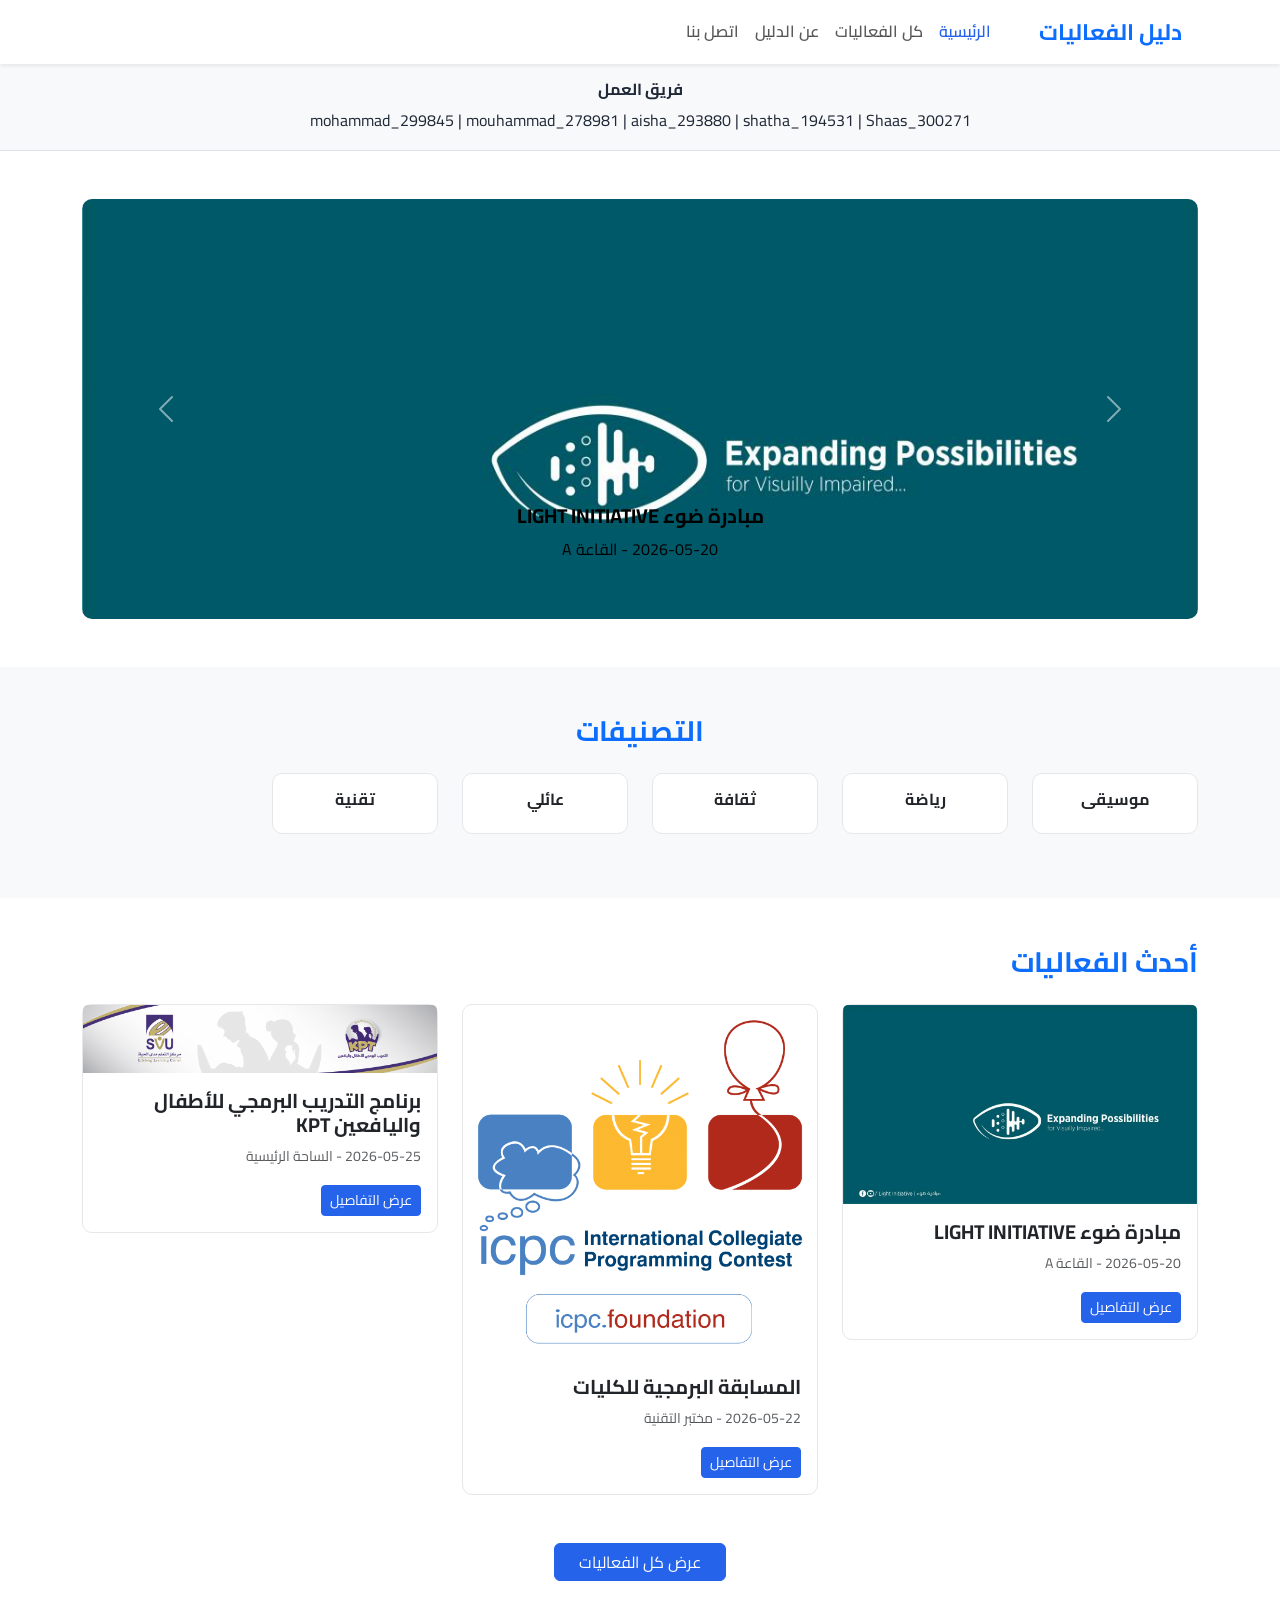
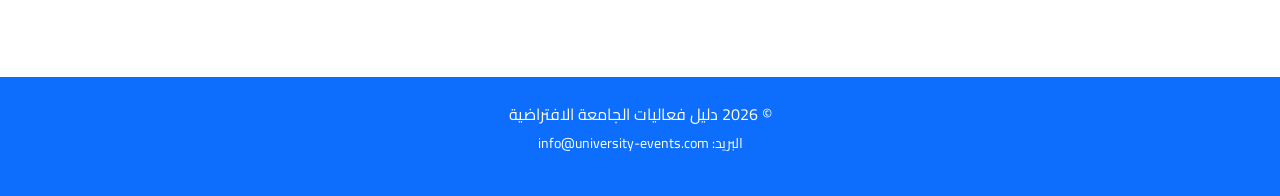
<file: index.html>
<!DOCTYPE html>
<html lang="ar" dir="rtl">


<head>
    <meta charset="UTF-8">
    <meta name="viewport" content="width=device-width, initial-scale=1.0">
    <title>دليل فعاليات الجامعة الافتراضية</title>

    <!-- Bootstrap -->
    <link href="https://cdn.jsdelivr.net/npm/bootstrap@5.3.0/dist/css/bootstrap.min.css" rel="stylesheet">

    <!-- google Font -->
    <link href="https://fonts.googleapis.com/css2?family=Cairo:wght@300;400;600;700&display=swap" rel="stylesheet">

    <!-- CSS -->
    <link rel="stylesheet" href="assets/css/style.css">
</head>

<body>

    <!-- Navbar -->
    <nav class="navbar navbar-expand-lg navbar-light bg-white shadow-sm">
        <div class="container">
            <a class="navbar-brand fw-bold text-primary" href="index.html">دليل الفعاليات</a>

            <button class="navbar-toggler" type="button" data-bs-toggle="collapse" data-bs-target="#navMenu">
                <span class="navbar-toggler-icon"></span>
            </button>

            <div class="collapse navbar-collapse" id="navMenu">
                <ul class="navbar-nav ms-auto">
                    <li class="nav-item"><a class="nav-link active" href="index.html">الرئيسية</a></li>
                    <li class="nav-item"><a class="nav-link" href="events.html">كل الفعاليات</a></li>
                    <li class="nav-item"><a class="nav-link" href="about.html">عن الدليل</a></li>
                    <li class="nav-item"><a class="nav-link" href="contact.html">اتصل بنا</a></li>
                </ul>
            </div>
        </div>
    </nav>

    <!-- Team id  -->
    <section class="py-3 bg-light border-bottom">
        <div class="container text-center">
            <h6 class="fw-bold mb-2">فريق العمل</h6>
            <p class="mb-0">
                mohammad_299845
                | mouhammad_278981
                | aisha_293880
                | shatha_194531
                | Shaas_300271
            </p>
        </div>
    </section>

    <!-- to events Section -->
    <section class="py-5">
        <div class="container">
            <div id="heroCarousel" class="carousel slide" data-bs-ride="carousel">

                <div class="carousel-inner" id="heroSlides"></div>

                <button class="carousel-control-prev" type="button" data-bs-target="#heroCarousel" data-bs-slide="prev">
                    <span class="carousel-control-prev-icon"></span>
                </button>

                <button class="carousel-control-next" type="button" data-bs-target="#heroCarousel" data-bs-slide="next">
                    <span class="carousel-control-next-icon"></span>
                </button>

            </div>
        </div>
    </section>

    <!-- Categories section -->
    <section class="py-5 bg-light">
        <div class="container">
            <h3 class="fw-bold mb-4 text-center text-primary">التصنيفات</h3>

            <div class="row text-center" id="categoriesContainer"></div>
        </div>
    </section>

    <!-- Latest events -->
    <section class="py-5">
        <div class="container">
            <h3 class="fw-bold mb-4 text-primary">أحدث الفعاليات</h3>

            <div class="row" id="latestEvents"></div>

            <div class="text-center mt-4">
                <a href="events.html" class="btn btn-primary px-4">عرض كل الفعاليات</a>
            </div>
        </div>
    </section>

    <!-- Footer -->
    <footer class="bg-primary text-white py-4 mt-5">
        <div class="container text-center">
            <p class="mb-1">© 2026 دليل فعاليات الجامعة الافتراضية</p>
            <p class="small">البريد: info@university-events.com</p>
        </div>
    </footer>

    <!-- Bootstrap + JS -->
    <script src="https://cdn.jsdelivr.net/npm/bootstrap@5.3.0/dist/js/bootstrap.bundle.min.js"></script>

    <!--JS -->
    <script src="assets/js/main.js"></script>

</body>

</html>
</file>
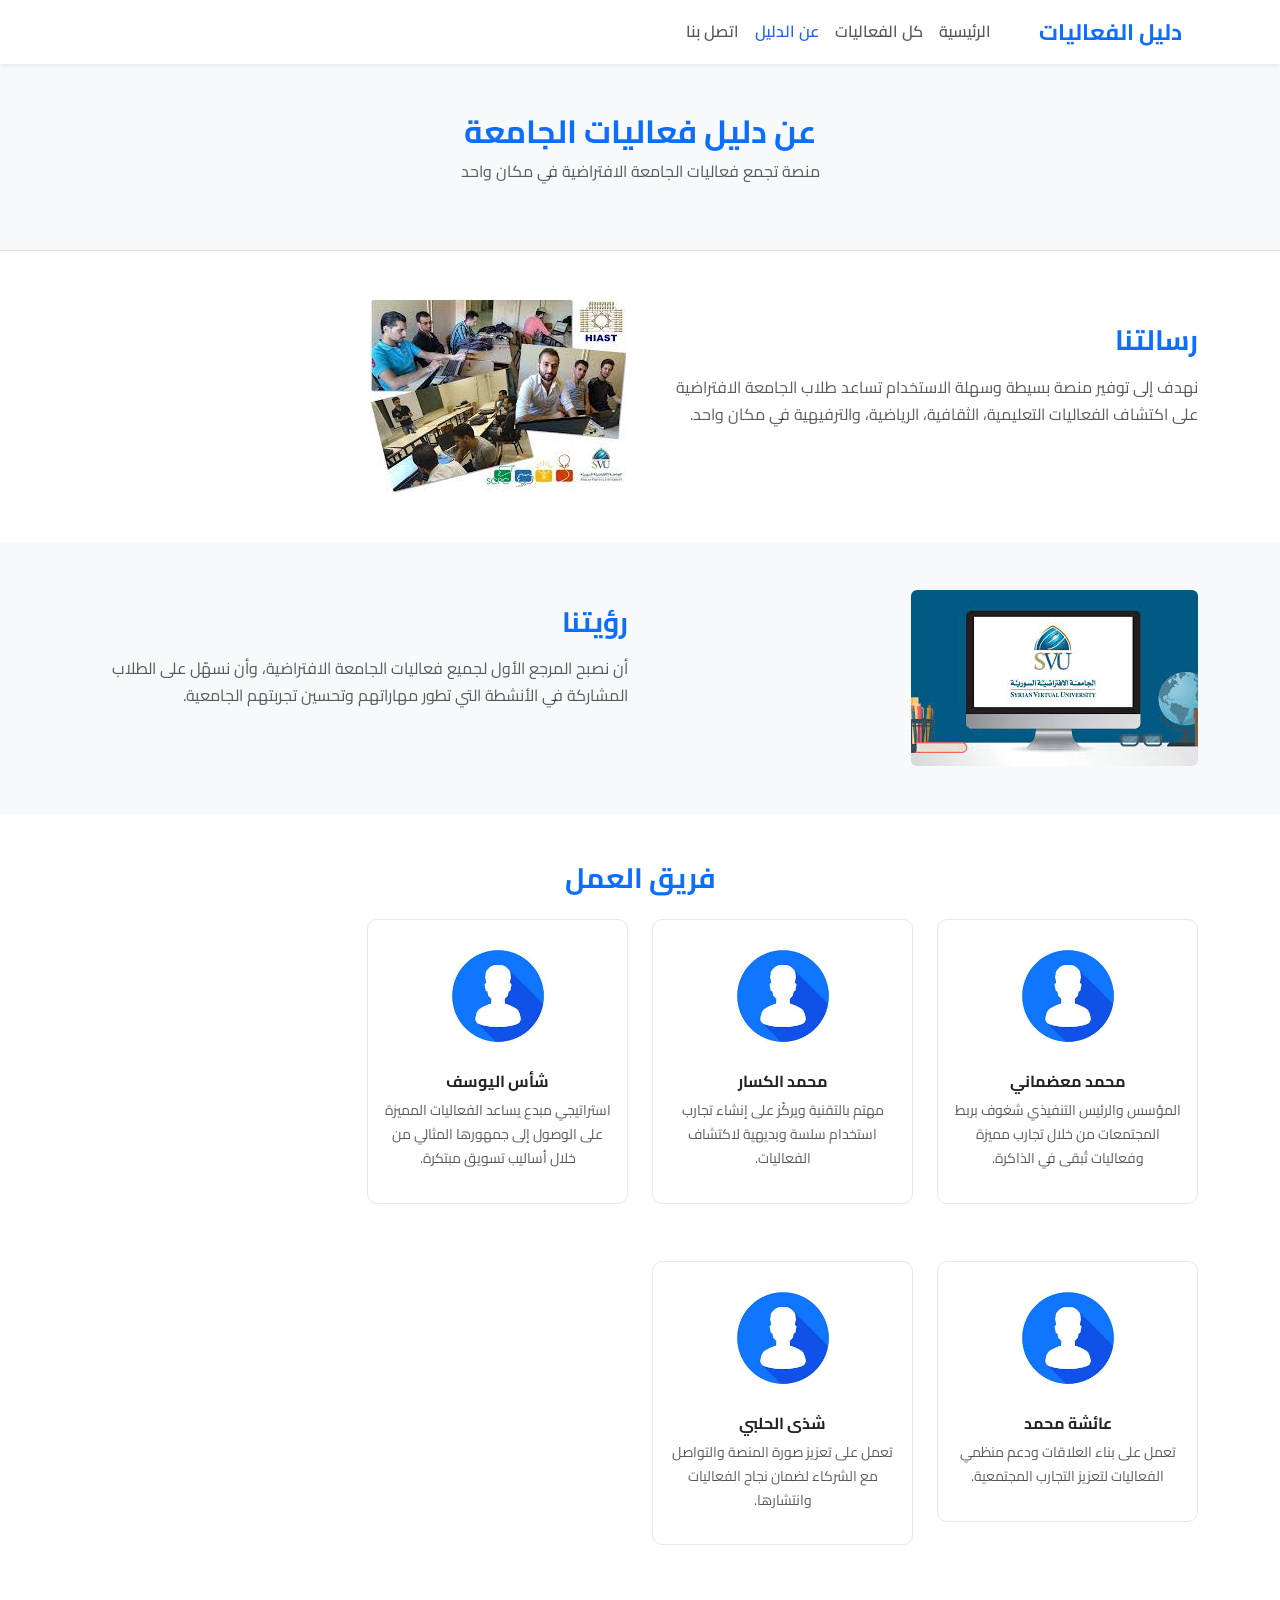
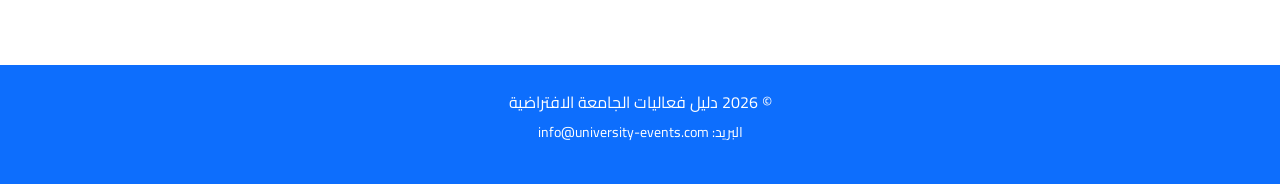
<file: about.html>
<!DOCTYPE html>
<html lang="ar" dir="rtl">


<head>
    <meta charset="UTF-8">
    <meta name="viewport" content="width=device-width, initial-scale=1.0">
    <title>عن الدليل</title>

    <!-- Bootstrap -->
    <link href="https://cdn.jsdelivr.net/npm/bootstrap@5.3.0/dist/css/bootstrap.min.css" rel="stylesheet">

    <!-- Google Font -->
    <link href="https://fonts.googleapis.com/css2?family=Cairo:wght@300;400;600;700&display=swap" rel="stylesheet">

    <!-- CSS -->
    <link rel="stylesheet" href="assets/css/style.css">
</head>

<body>

    <!-- Navbar -->
    <nav class="navbar navbar-expand-lg navbar-light bg-white shadow-sm">
        <div class="container">
            <a class="navbar-brand fw-bold text-primary" href="index.html">دليل الفعاليات</a>

            <button class="navbar-toggler" type="button" data-bs-toggle="collapse" data-bs-target="#navMenu">
                <span class="navbar-toggler-icon"></span>
            </button>

            <div class="collapse navbar-collapse" id="navMenu">
                <ul class="navbar-nav ms-auto">
                    <li class="nav-item"><a class="nav-link" href="index.html">الرئيسية</a></li>
                    <li class="nav-item"><a class="nav-link" href="events.html">كل الفعاليات</a></li>
                    <li class="nav-item"><a class="nav-link active" href="about.html">عن الدليل</a></li>
                    <li class="nav-item"><a class="nav-link" href="contact.html">اتصل بنا</a></li>
                </ul>
            </div>
        </div>
    </nav>

    <!-- Header -->
    <header class="py-5 bg-light border-bottom">
        <div class="container text-center">
            <h2 class="fw-bold text-primary">عن دليل فعاليات الجامعة</h2>
            <p class="text-muted">منصة تجمع فعاليات الجامعة الافتراضية في مكان واحد</p>
        </div>
    </header>

    <!-- Mission -->
    <section class="py-5">
        <div class="container">

            <div class="row align-items-center">

                <div class="col-lg-6 mb-4">
                    <h3 class="fw-bold text-primary mb-3">رسالتنا</h3>
                    <p class="text-muted">
                        نهدف إلى توفير منصة بسيطة وسهلة الاستخدام تساعد طلاب الجامعة الافتراضية على اكتشاف الفعاليات
                        التعليمية، الثقافية، الرياضية، والترفيهية في مكان واحد.
                    </p>
                </div>

                <div class="col-lg-6">
                    <img src="assets/img/Mission.jpg" class="img-fluid rounded" alt="Mission Image">
                </div>

            </div>

        </div>
    </section>

    <!-- Vision -->
    <section class="py-5 bg-light">
        <div class="container">

            <div class="row align-items-center">

                <div class="col-lg-6 order-lg-2 mb-4">
                    <h3 class="fw-bold text-primary mb-3">رؤيتنا</h3>
                    <p class="text-muted">
                        أن نصبح المرجع الأول لجميع فعاليات الجامعة الافتراضية، وأن نسهّل على الطلاب المشاركة في الأنشطة
                        التي تطور مهاراتهم وتحسين تجربتهم الجامعية.
                    </p>
                </div>

                <div class="col-lg-6 order-lg-1">
                    <img src="assets/img/svu.jpg" class="img-fluid rounded" alt="Vision Image">
                </div>

            </div>

        </div>
    </section>

    <!-- Team -->
    <section class="py-5">
        <div class="container">

            <h3 class="fw-bold text-primary text-center mb-4">فريق العمل</h3>

            <div class="row">

                <div class="col-md-3 mb-4">
                    <div class="card text-center p-3">
                        <img src="assets/img/profilejpg.jpg" class="rounded-circle mx-auto mb-3 team-img"
                            alt="Team Member">
                        <h6 class="fw-bold">محمد معضماني</h6>
                        <p class="text-muted small"> المؤسس والرئيس التنفيذي
                            شغوف بربط المجتمعات من خلال تجارب مميزة وفعاليات تُبقى في الذاكرة. </p>
                    </div>
                </div>

                <div class="col-md-3 mb-4">
                    <div class="card text-center p-3">
                        <img src="assets/img/profilejpg.jpg" class="rounded-circle mx-auto mb-3 team-img"
                            alt="Team Member">
                        <h6 class="fw-bold">محمد الكسار</h6>
                        <p class="text-muted small">مهتم بالتقنية ويركّز على إنشاء تجارب استخدام سلسة وبديهية لاكتشاف
                            الفعاليات. </p>
                    </div>
                </div>

                <div class="col-md-3 mb-4">
                    <div class="card text-center p-3">
                        <img src="assets/img/profilejpg.jpg" class="rounded-circle mx-auto mb-3 team-img"
                            alt="Team Member">
                        <h6 class="fw-bold">شأس اليوسف</h6>
                        <p class="text-muted small">استراتيجي مبدع يساعد الفعاليات المميزة على الوصول إلى جمهورها
                            المثالي من خلال أساليب تسويق مبتكرة. </p>
                    </div>
                </div>
                <div class="line">
                    <hr>
                </div>

                <div class="col-md-3 mb-4">
                    <div class="card text-center p-3">
                        <img src="assets/img/profilejpg.jpg" class="rounded-circle mx-auto mb-3 team-img"
                            alt="Team Member">
                        <h6 class="fw-bold">عائشة محمد </h6>
                        <p class="text-muted small">تعمل على بناء العلاقات ودعم منظمي الفعاليات لتعزيز التجارب
                            المجتمعية. </p>
                    </div>
                </div>
                <div class="col-md-3 mb-4">
                    <div class="card text-center p-3">
                        <img src="assets/img/profilejpg.jpg" class="rounded-circle mx-auto mb-3 team-img"
                            alt="Team Member">
                        <h6 class="fw-bold">شذى الحلبي</h6>
                        <p class="text-muted small">تعمل على تعزيز صورة المنصة والتواصل مع الشركاء لضمان نجاح الفعاليات
                            وانتشارها. </p>
                    </div>
                </div>

            </div>

        </div>
    </section>

    <!-- Footer -->
    <footer class="bg-primary text-white py-4 mt-5">
        <div class="container text-center">
            <p class="mb-1">© 2026 دليل فعاليات الجامعة الافتراضية</p>
            <p class="small">البريد: info@university-events.com</p>
        </div>
    </footer>

    <!-- Bootstrap + JS -->
    <script src="https://cdn.jsdelivr.net/npm/bootstrap@5.3.0/dist/js/bootstrap.bundle.min.js"></script>

</body>

</html>
</file>
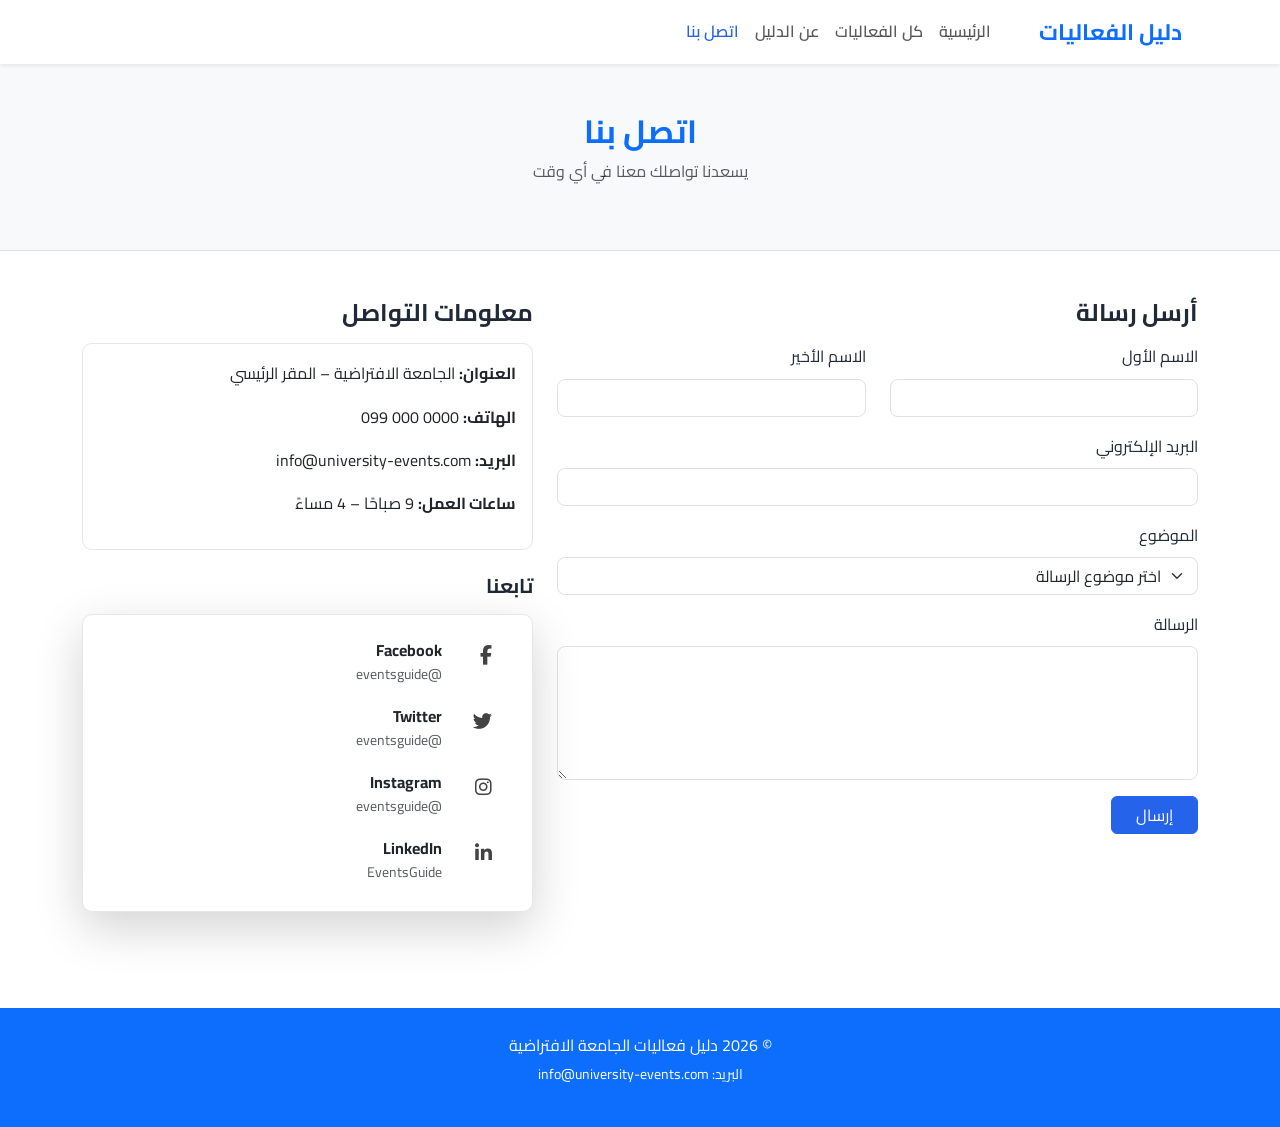
<file: contact.html>
<!DOCTYPE html>
<html lang="ar" dir="rtl">


<head>
    <meta charset="UTF-8">
    <meta name="viewport" content="width=device-width, initial-scale=1.0">
    <title>اتصل بنا</title>

    <!-- Bootstrap -->
    <link href="https://cdn.jsdelivr.net/npm/bootstrap@5.3.0/dist/css/bootstrap.min.css" rel="stylesheet">

    <!-- Google Font -->
    <link href="https://fonts.googleapis.com/css2?family=Cairo:wght@300;400;600;700&display=swap" rel="stylesheet">

    <!-- icon font -->
    <link rel="stylesheet" href="https://cdnjs.cloudflare.com/ajax/libs/font-awesome/6.4.0/css/all.min.css"
        integrity="sha512-iecdLmaskl7CVkqkXNQ/ZH/XLlvWZOJyj7Yy7tcenmpD1ypASozpmT/E0iPtmFIB46ZmdtAc9eNBvH0H/ZpiBw=="
        crossorigin="anonymous" referrerpolicy="no-referrer" />


    <!-- CSS -->
    <link rel="stylesheet" href="assets/css/style.css">
</head>

<body>

    <!-- Navbar -->
    <nav class="navbar navbar-expand-lg navbar-light bg-white shadow-sm">
        <div class="container">
            <a class="navbar-brand fw-bold text-primary" href="index.html">دليل الفعاليات</a>

            <button class="navbar-toggler" type="button" data-bs-toggle="collapse" data-bs-target="#navMenu">
                <span class="navbar-toggler-icon"></span>
            </button>

            <div class="collapse navbar-collapse" id="navMenu">
                <ul class="navbar-nav ms-auto">
                    <li class="nav-item"><a class="nav-link" href="index.html">الرئيسية</a></li>
                    <li class="nav-item"><a class="nav-link" href="events.html">كل الفعاليات</a></li>
                    <li class="nav-item"><a class="nav-link" href="about.html">عن الدليل</a></li>
                    <li class="nav-item"><a class="nav-link active" href="contact.html">اتصل بنا</a></li>
                </ul>
            </div>
        </div>
    </nav>

    <!-- Header -->
    <header class="py-5 bg-light border-bottom">
        <div class="container text-center">
            <h2 class="fw-bold text-primary">اتصل بنا</h2>
            <p class="text-muted">يسعدنا تواصلك معنا في أي وقت</p>
        </div>
    </header>

    <!-- Contact Section -->
    <section class="py-5">
        <div class="container">

            <div class="row">

                <!-- Contact form -->
                <div class="col-lg-7 mb-4">

                    <h4 class="fw-bold mb-3">أرسل رسالة</h4>

                    <!-- Alerts -->
                    <div id="alertContainer"></div>

                    <form id="contactForm">

                        <div class="row mb-3">
                            <div class="col-md-6">
                                <label class="form-label">الاسم الأول</label>
                                <input type="text" id="firstName" class="form-control">
                                <div class="invalid-feedback">الرجاء إدخال الاسم الأول</div>
                            </div>

                            <div class="col-md-6">
                                <label class="form-label">الاسم الأخير</label>
                                <input type="text" id="lastName" class="form-control">
                                <div class="invalid-feedback">الرجاء إدخال الاسم الأخير</div>
                            </div>
                        </div>

                        <div class="mb-3">
                            <label class="form-label">البريد الإلكتروني</label>
                            <input type="email" id="email" class="form-control">
                            <div class="invalid-feedback">الرجاء إدخال بريد إلكتروني صالح</div>
                        </div>

                        <div class="mb-3">
                            <label class="form-label">الموضوع</label>
                            <select id="subject" class="form-select">
                                <option value="">اختر موضوع الرسالة</option>
                                <option value="event">استفسار عن فعالية</option>
                                <option value="support">مشكلة تقنية</option>
                                <option value="other">أخرى</option>
                            </select>
                            <div class="invalid-feedback">الرجاء اختيار الموضوع</div>
                        </div>

                        <div class="mb-3">
                            <label class="form-label">الرسالة</label>
                            <textarea id="message" rows="5" class="form-control"></textarea>
                            <div class="invalid-feedback">الرجاء كتابة الرسالة</div>
                        </div>

                        <button type="submit" class="btn btn-primary px-4">إرسال</button>

                    </form>

                </div>

                <!-- Contact info -->
                <div class="col-lg-5">

                    <h4 class="fw-bold mb-3">معلومات التواصل</h4>

                    <div class="card mb-4">
                        <div class="card-body">
                            <p><strong>العنوان:</strong> الجامعة الافتراضية – المقر الرئيسي</p>
                            <p><strong>الهاتف:</strong> 0000 000 099</p>
                            <p><strong>البريد:</strong> info@university-events.com</p>
                            <p><strong>ساعات العمل:</strong> 9 صباحًا – 4 مساءً</p>
                        </div>
                    </div>

                    <h5 class="fw-bold mb-3">تابعنا</h5>
                    <div class="card shadow-lg">
                        <div class="card-body p-4">
                            <div class="social-media-contact"> <a href="#"
                                    class="social-link d-flex align-items-center mb-3">
                                    <div class="social-icon me-3"> <i class="fab fa-facebook-f"></i> </div>
                                    <div>
                                        <h6 class="mb-0 fw-bold">Facebook</h6> <small
                                            class="text-muted">@eventsguide</small>
                                    </div>
                                </a> <a href="#" class="social-link d-flex align-items-center mb-3">
                                    <div class="social-icon me-3"> <i class="fab fa-twitter"></i> </div>
                                    <div>
                                        <h6 class="mb-0 fw-bold">Twitter</h6> <small
                                            class="text-muted">@eventsguide</small>
                                    </div>
                                </a> <a href="#" class="social-link d-flex align-items-center mb-3">
                                    <div class="social-icon me-3"> <i class="fab fa-instagram"></i> </div>
                                    <div>
                                        <h6 class="mb-0 fw-bold">Instagram</h6> <small
                                            class="text-muted">@eventsguide</small>
                                    </div>
                                </a> <a href="#" class="social-link d-flex align-items-center">
                                    <div class="social-icon me-3"> <i class="fab fa-linkedin-in"></i> </div>
                                    <div>
                                        <h6 class="mb-0 fw-bold">LinkedIn</h6> <small
                                            class="text-muted">EventsGuide</small>
                                    </div>
                                </a> </div>
                        </div>
                    </div>
                </div>

            </div>

        </div>
    </section>

    <!-- Footer -->
    <footer class="bg-primary text-white py-4 mt-5">
        <div class="container text-center">
            <p class="mb-1">© 2026 دليل فعاليات الجامعة الافتراضية</p>
            <p class="small">البريد: info@university-events.com</p>
        </div>
    </footer>

    <!-- Bootstrap + JS -->
    <script src="https://cdn.jsdelivr.net/npm/bootstrap@5.3.0/dist/js/bootstrap.bundle.min.js"></script>

    <!--  JS -->
    <script src="assets/js/main.js"></script>

</body>

</html>
</file>
<file: assets/css/style.css>
/* main style */

body {
    font-family: 'Cairo', sans-serif;
    background: #ffffff;
    color: #1f2937;
    line-height: 1.7;
}

/* hading  */
h1,
h2,
h3,
h4,
h5 {
    font-weight: 700;
}

/* Navbar */

.navbar-brand {
    font-size: 1.4rem;
}

.nav-link {
    font-weight: 600;
}

.nav-link.active {
    color: #2563eb !important;
}

/* top events carousel */

.carousel-inner img {
    height: 420px;
    object-fit: cover;
    border-radius: 10px;
}

.carousel-caption {
    color: rgb(0, 0, 0);
}

/* cards */

.card {
    border: 1px solid #e5e7eb;
    border-radius: 10px;
    transition: 0.3s;
}

.card:hover {
    transform: translateY(-5px);
    box-shadow: 0 4px 15px rgba(0, 0, 0, 0.08);
}

/* img for the team */
.team-img {
    width: 120px;
    height: 120px;
    object-fit: cover;
}

/* Buttons */

.btn-primary {
    background-color: #2563eb;
    border-color: #2563eb;
}

.btn-primary:hover {
    background-color: #1e4fd1;
    border-color: #1e4fd1;
}

/* Forms */

.form-control,
.form-select {
    border-radius: 8px;
}

/*Footer */

footer {
    margin-top: 40px;
}

/* Gallery */

#eventGallery img {
    height: 120px;
    object-fit: cover;
    border-radius: 8px;
}


/* Responsive */


@media (max-width: 768px) {
    .carousel-inner img {
        height: 260px;
    }
}

.text-primary fs-4 {
    color: red;
}

.contact-item:last-child {
    border-bottom: none;
}

.social-icon {
    width: 50px;
    height: 50px;

    align-items: center;
    justify-content: center;
    color: rgb(67, 67, 67);
    font-size: 1.2rem;


}

.social-link {
    text-decoration: none;
    color: inherit;
    transition: all 0.3s cubic-bezier(0.4, 0, 0.2, 1);
}

.line {
    visibility: hidden;
}
</file>
